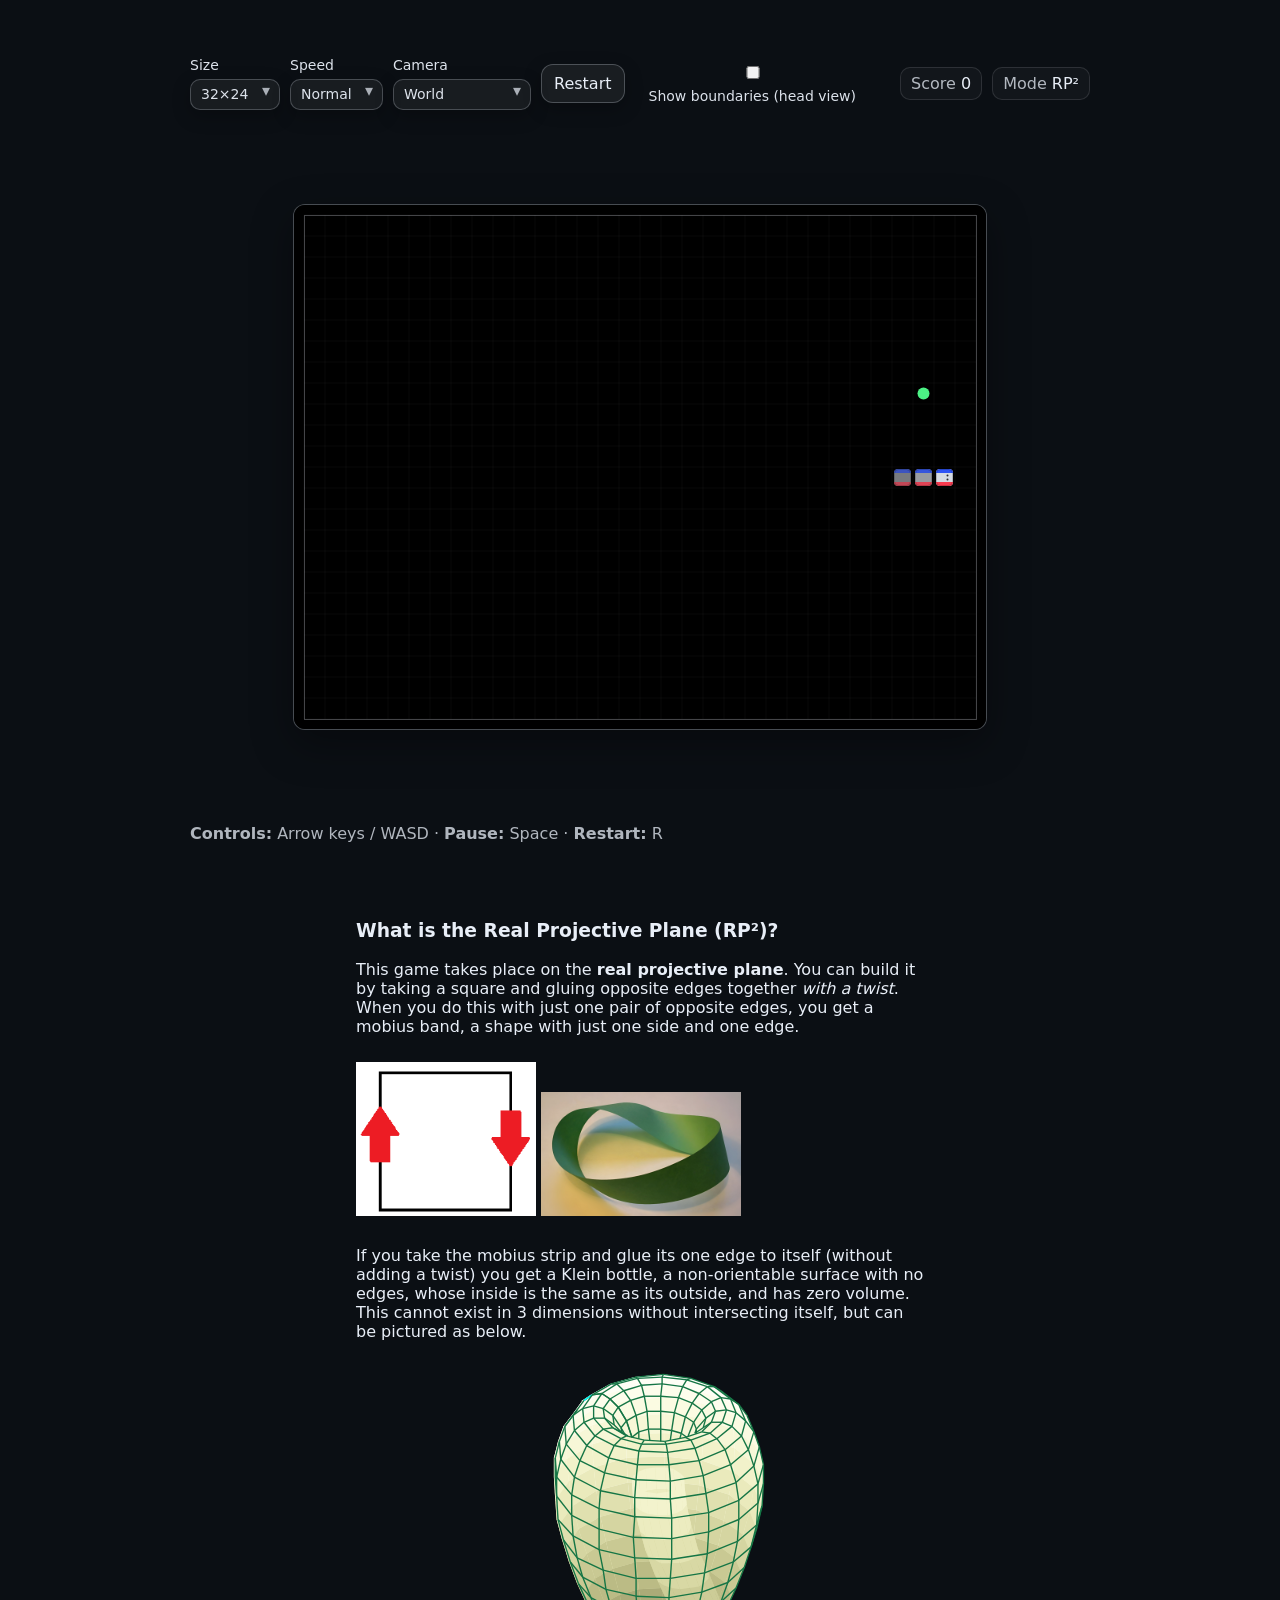
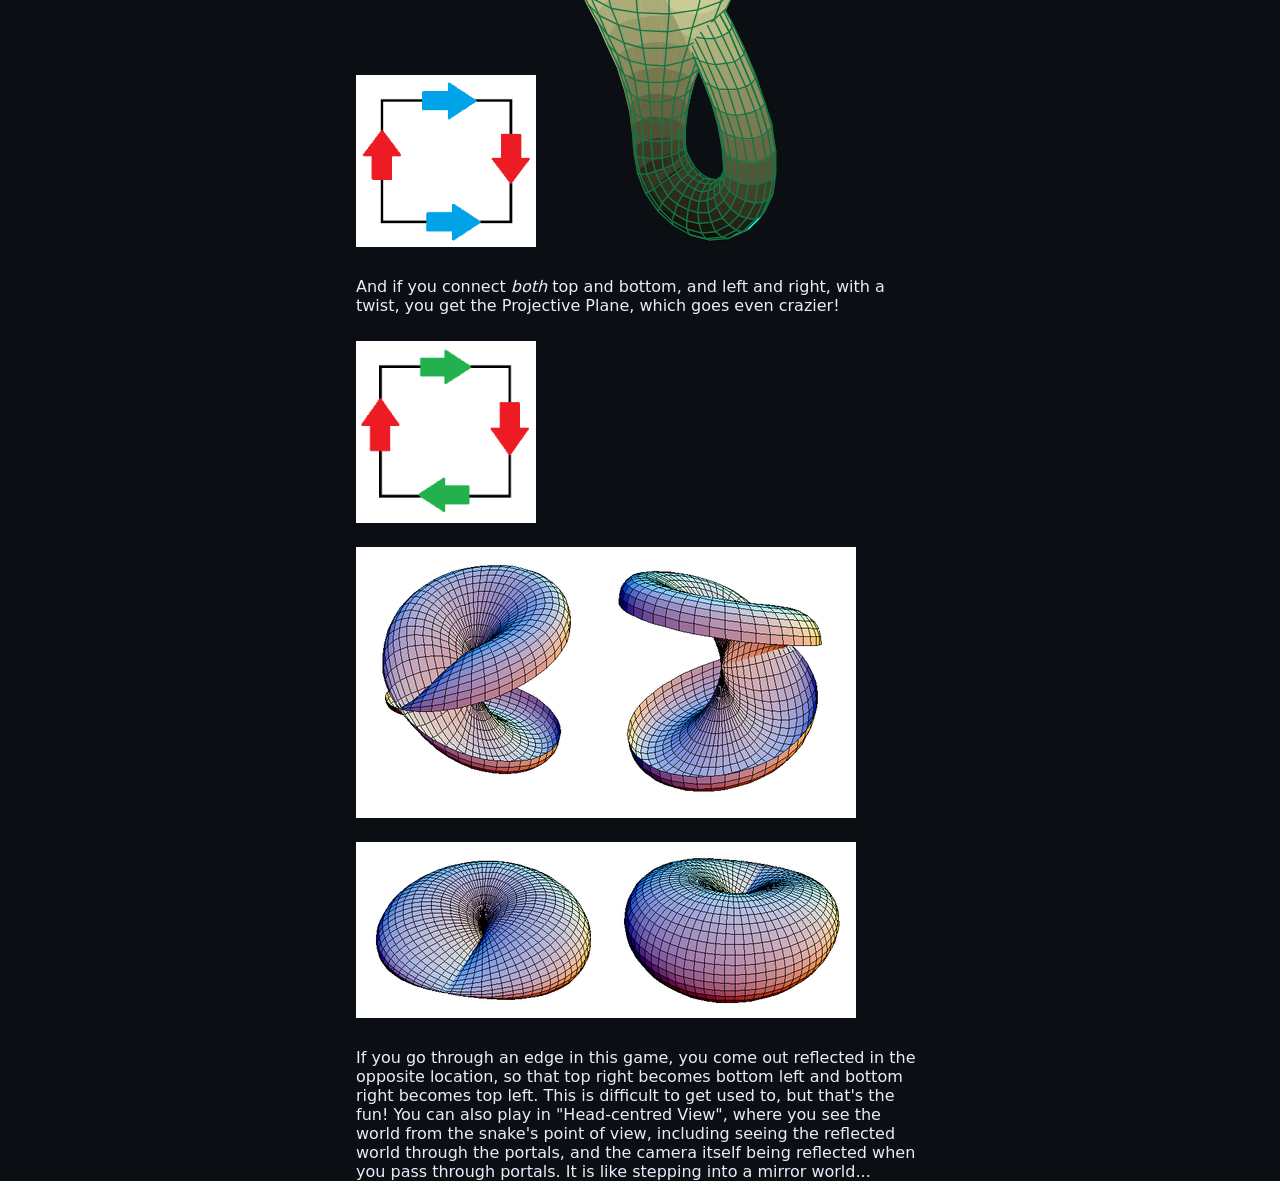
<file: index.html>
<!doctype html>
<html lang="en">
<head>
  <meta charset="utf-8" />
  <meta name="viewport" content="width=device-width,initial-scale=1" />
  <title>Projective Plane Snake (RP²)</title>
  <link rel="stylesheet" href="rp2_style.css" />
</head>
<body>
  <div class="wrap">
    <div class="hud">
      <div class="row">
        <div class="selectWrap">
          <label>
            Size
            <select id="sizeSelect">
              <option value="24x18">24×18</option>
              <option value="32x24" selected>32×24</option>
              <option value="40x30">40×30</option>
            </select>
          </label>
        </div>

        <div class="selectWrap">
          <label>
            Speed
            <select id="speedSelect">
              <option value="6">Slow</option>
              <option value="10" selected>Normal</option>
              <option value="14">Fast</option>
            </select>
          </label>
        </div>

        <div class="selectWrap">
          <label>
            Camera
            <select id="cameraSelect">
              <option value="world" selected>World</option>
              <option value="head">Head-centred</option>
            </select>
          </label>
        </div>

        <button id="restartBtn" class="btn">Restart</button>
      </div>

      <label style="margin-left:12px; user-select:none;">
        <input type="checkbox" id="headBoundsToggle">
        Show boundaries (head view)
      </label>

      <div class="row right">
        <div class="stat"><span class="muted">Score</span> <span id="score">0</span></div>
        <div class="stat"><span class="muted">Mode</span> RP²</div>
      </div>
    </div>

    <canvas id="game" width="800" height="600" aria-label="Snake game canvas"></canvas>

    <div id="overlay" class="overlay hidden" aria-hidden="true">
      <div class="overlayCard">
        <div id="overlayTitle" class="overlayTitle">Game Over</div>

        <div id="newHighScore" class="newHighScore hidden">NEW HIGH SCORE!</div>

        <div id="nameEntry" class="nameEntry hidden">
          <label>
            Name
            <input id="nameInput" type="text" maxlength="12" placeholder="Your name" />
          </label>
          <button id="submitScoreBtn" class="btn">Submit</button>
        </div>

        <div class="overlayMeta">
          <span class="muted">Score:</span> <span id="overlayScore">0</span>
          <span class="muted" style="margin-left:12px;">Size:</span> <span id="overlaySize">32×24</span>
        </div>

        <div class="overlayListWrap">
          <ol id="overlayHighscoreList" class="overlayList"></ol>
        </div>

        <div class="overlayActions">
          <button id="playAgainBtn" class="btn">Play again</button>
          <button id="closeOverlayBtn" class="btn btnGhost">Close</button>
        </div>
      </div>
    </div>

    <div class="help muted">
      <div>
        <strong>Controls:</strong> Arrow keys / WASD · <strong>Pause:</strong> Space · <strong>Restart:</strong> R
      </div>
      <div id="status"></div>
    </div>
  </div>

<div class="explain">
  <h3>What is the Real Projective Plane (RP²)?</h3>

  <p>
    This game takes place on the <strong>real projective plane</strong>.
    You can build it by taking a square and gluing opposite edges together
    <em>with a twist</em>. When you do this with just one pair of opposite edges,
    you get a mobius band, a shape with just one side and one edge.
  </p>

  <img src="Images/Mobius Strip diagram.png"
       alt="Square whose sides are identified with reflection, forming a mobius band"
       class="Diagram">

  <img src="Images/Möbius_Strip.jpg"
       alt="Möbius_Strip"
       class="Mobius_Strip">
  
  <p>  
    If you take the mobius strip and glue its one edge to itself (without adding a twist)
    you get a Klein bottle, a non-orientable surface with no edges, whose inside is the
    same as its outside, and has zero volume. This cannot exist in 3 dimensions without
    intersecting itself, but can be pictured as below.
  </p>

  <img src="Images/Klein bottle diagram.png"
     alt="Square with Klein bottle edge identifications"
     class="Diagram">

  <img src="Images/Klein_bottle.svg"
     alt="Klein bottle image"
     class="Klein_bottle">

  <p>
    And if you connect <em>both</em> top and bottom, and left and right, with a twist,
    you get the Projective Plane, which goes even crazier!
  </p>

  <img src="Images/PR2 diagram.png"
       alt="Square with all opposite edges are identified with reflection, forming the real projective plane"
       class="Diagram">

  <img src="Images/RP2-500px-CrossCapSlicedOpen.png"
       alt="Square with all opposite edges are identified with reflection, forming the real projective plane"
       class="Wiki">
  
  <img src="Images/RP2-CrossCapTwoViews.PNG"
       alt="Square with all opposite edges are identified with reflection, forming the real projective plane"
       class="Wiki">

  <p>
    If you go through an edge in this game, you come out reflected in the opposite location,
    so that top right becomes bottom left and bottom right becomes top left. This is
    difficult to get used to, but that's the fun!

    You can also play in "Head-centred View", where you see the world from the snake's point
    of view, including seeing the reflected world through the portals, and the camera itself
    being reflected when you pass through portals. It is like stepping into a mirror world...
  </p>
</div>
  <script src="rp2_game.js"></script>
</body>
</html>
</file>
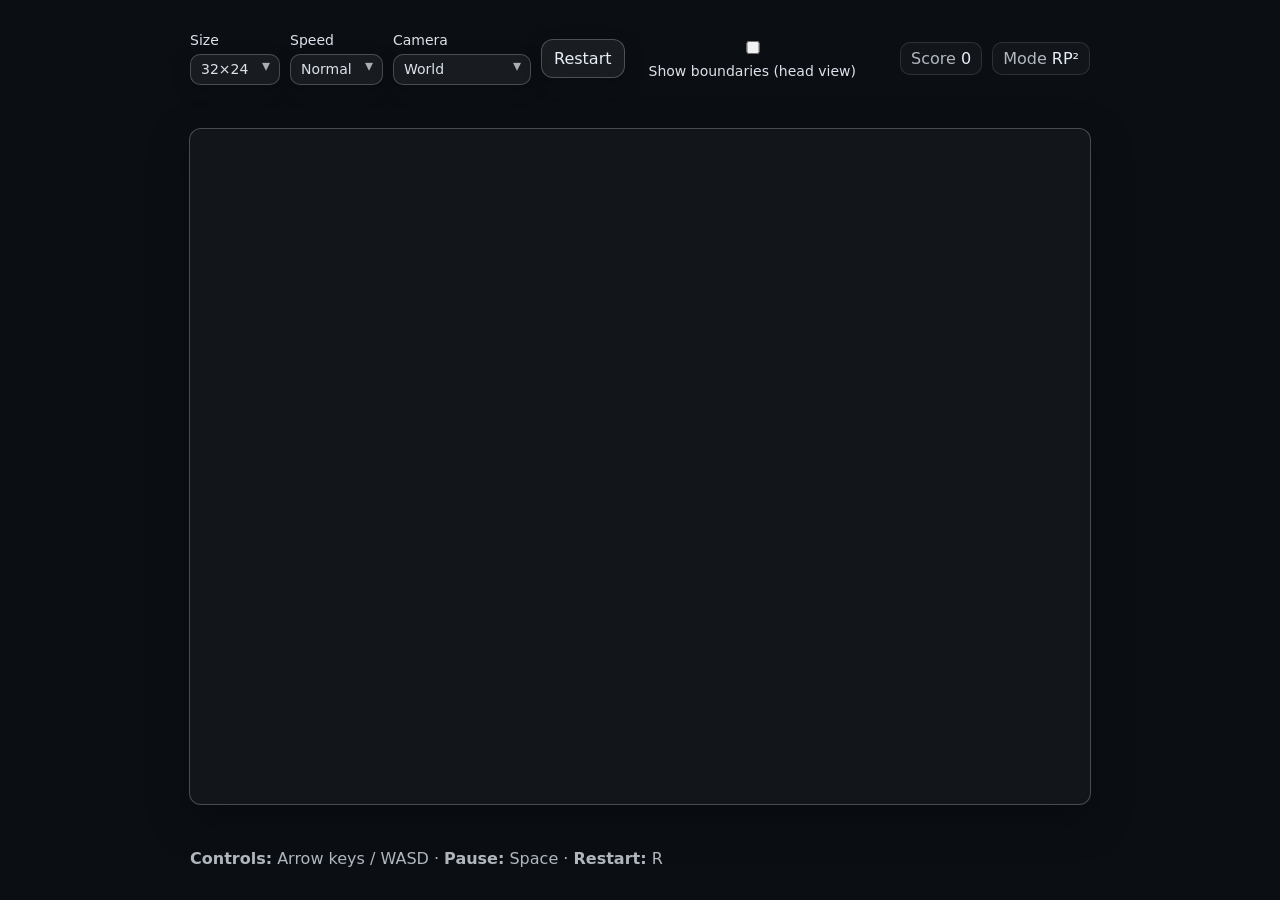
<file: rp2_index.html>
<!doctype html>
<html lang="en">
<head>
  <meta charset="utf-8" />
  <meta name="viewport" content="width=device-width,initial-scale=1" />
  <title>Projective Plane Snake (RP²)</title>
  <link rel="stylesheet" href="rp2_style.css" />
</head>
<body>
  <div class="wrap">
    <div class="hud">
      <div class="row">
        <div class="selectWrap">
          <label>
            Size
            <select id="sizeSelect">
              <option value="24x18">24×18</option>
              <option value="32x24" selected>32×24</option>
              <option value="40x30">40×30</option>
            </select>
          </label>
        </div>

        <div class="selectWrap">
          <label>
            Speed
            <select id="speedSelect">
              <option value="6">Slow</option>
              <option value="10" selected>Normal</option>
              <option value="14">Fast</option>
            </select>
          </label>
        </div>

        <div class="selectWrap">
          <label>
            Camera
            <select id="cameraSelect">
              <option value="world" selected>World</option>
              <option value="head">Head-centred</option>
            </select>
          </label>
        </div>

        <button id="restartBtn" class="btn">Restart</button>
      </div>

      <label style="margin-left:12px; user-select:none;">
        <input type="checkbox" id="headBoundsToggle">
        Show boundaries (head view)
      </label>

      <div class="row right">
        <div class="stat"><span class="muted">Score</span> <span id="score">0</span></div>
        <div class="stat"><span class="muted">Mode</span> RP²</div>
      </div>
    </div>

    <canvas id="game" width="800" height="600" aria-label="Snake game canvas"></canvas>

    <div class="help muted">
      <div>
        <strong>Controls:</strong> Arrow keys / WASD · <strong>Pause:</strong> Space · <strong>Restart:</strong> R
      </div>
      <div id="status"></div>
    </div>
  </div>

  <script src="rp2_game.js"></script>
</body>
</html>
</file>
<file: rp2_style.css>
html, body {
  height: 100%;
  margin: 0;
  font-family: system-ui, -apple-system, Segoe UI, Roboto, Arial, sans-serif;
  background: #0b0f14;
  color: #e8eef7;
}

.wrap {
  max-width: 980px;     /* or 900 / 1100 to taste */
  margin: 0 auto;       /* centers it */
  height: 100%;
  display: grid;
  place-items: center;
  gap: 12px;
  padding: 16px;
  box-sizing: border-box;
  position: relative;
}

.hud, .help {
  width: min(900px, 95vw);
  display: flex;
  justify-content: space-between;
  align-items: center;
  gap: 12px;
  flex-wrap: wrap;
}

.row {
  display: flex;
  align-items: center;
  gap: 10px;
  flex-wrap: wrap;
}

.row.right {
  justify-content: flex-end;
  flex: 1;
  min-width: 220px;
}

.muted { opacity: 0.75; }

.stat {
  padding: 6px 10px;
  border: 1px solid rgba(232, 238, 247, 0.12);
  background: rgba(255,255,255,0.03);
  border-radius: 10px;
}

canvas {
  width: min(900px, 95vw);
  height: auto;
  border: 1px solid rgba(232, 238, 247, 0.25);
  background: rgba(255,255,255,0.03);
  border-radius: 12px;
  box-shadow: 0 14px 40px rgba(0,0,0,0.35);
}

/* --- Controls (dropdowns) --- */
.hud label {
  font-size: 14px;
  opacity: 0.95;
  display: grid;
  gap: 6px;
}

.hud select {
  appearance: none;
  -webkit-appearance: none;
  -moz-appearance: none;

  background: rgba(255, 255, 255, 0.06);
  color: #e8eef7;
  border: 1px solid rgba(232, 238, 247, 0.25);
  border-radius: 10px;
  padding: 6px 30px 6px 10px;

  font: inherit;
  line-height: 1.2;
  cursor: pointer;

  box-shadow: 0 6px 18px rgba(0,0,0,0.25);
}

.hud select:hover {
  border-color: rgba(232, 238, 247, 0.45);
  background: rgba(255, 255, 255, 0.09);
}

.hud select:focus {
  outline: none;
  border-color: rgba(80, 255, 140, 0.6);
  box-shadow: 0 0 0 3px rgba(80, 255, 140, 0.15);
}

/* little dropdown arrow */
.selectWrap {
  position: relative;
}

.selectWrap::after {
  content: "▾";
  position: absolute;
  right: 10px;
  bottom: 10px;
  pointer-events: none;
  opacity: 0.7;
}

/* Make dropdown options readable */
.hud select option {
  background: #0b0f14;
  color: #e8eef7;
}

.btn {
  background: rgba(255, 255, 255, 0.06);
  color: #e8eef7;
  border: 1px solid rgba(232, 238, 247, 0.25);
  border-radius: 12px;
  padding: 9px 12px;
  font: inherit;
  cursor: pointer;
  box-shadow: 0 6px 18px rgba(0,0,0,0.25);
}

.btn:hover {
  border-color: rgba(232, 238, 247, 0.45);
  background: rgba(255, 255, 255, 0.09);
}

.btn:focus {
  outline: none;
  border-color: rgba(80, 255, 140, 0.6);
  box-shadow: 0 0 0 3px rgba(80, 255, 140, 0.15);
}

/* Overlay */
.overlay {
  position: absolute;
  inset: 0;
  display: grid;
  place-items: center;
  pointer-events: none;
}

.overlay.hidden { display: none; }

.overlayCard {
  pointer-events: auto;
  width: min(520px, 92vw);
  background: rgba(18, 22, 30, 0.92);
  border: 1px solid rgba(232,238,247,0.22);
  border-radius: 14px;
  padding: 16px 16px 12px;
  box-shadow: 0 12px 40px rgba(0,0,0,0.45);
  color: rgba(232,238,247,0.95);
}

.overlayTitle {
  font-weight: 700;
  font-size: 18px;
  margin-bottom: 6px;
}

.newHighScore {
  font-weight: 800;
  letter-spacing: 0.04em;
  margin: 6px 0 10px;
}

.nameEntry {
  display: flex;
  gap: 10px;
  align-items: flex-end;
  margin-bottom: 10px;
}

.nameEntry label {
  display: grid;
  gap: 6px;
  flex: 1;
  font-size: 12px;
}

.nameEntry input {
  height: 36px;
  border-radius: 10px;
  border: 1px solid rgba(232,238,247,0.18);
  background: rgba(0,0,0,0.25);
  color: rgba(232,238,247,0.95);
  padding: 0 10px;
}

.overlayMeta { margin: 8px 0 10px; }

.overlayListWrap {
  max-height: 240px;
  overflow: auto;
  border-top: 1px solid rgba(232,238,247,0.12);
  border-bottom: 1px solid rgba(232,238,247,0.12);
  padding: 10px 6px;
}

.overlayList { margin: 0; padding-left: 22px; }

.overlayActions {
  display: flex;
  justify-content: flex-end;
  gap: 10px;
  margin-top: 10px;
}

.btnGhost {
  background: transparent;
  border: 1px solid rgba(232,238,247,0.22);
}

.hidden { display: none !important; }

.explain {
  max-width: 600px;
  margin: 20px auto 0;  /* centers the block */
  padding: 0 16px;      /* keeps it off screen edges on mobile */
  box-sizing: border-box;
}

.Diagram {
  width: 180px;
  margin: 10px 0;
}

.Mobius_Strip {
  width: 200px;
  margin: 10px 0;
}

.Klein_bottle {
  max-height: 200;
  margin: 10px 0;
}

.Wiki {
  max-width: 200;
  margin: 10px 0;
}
</file>
